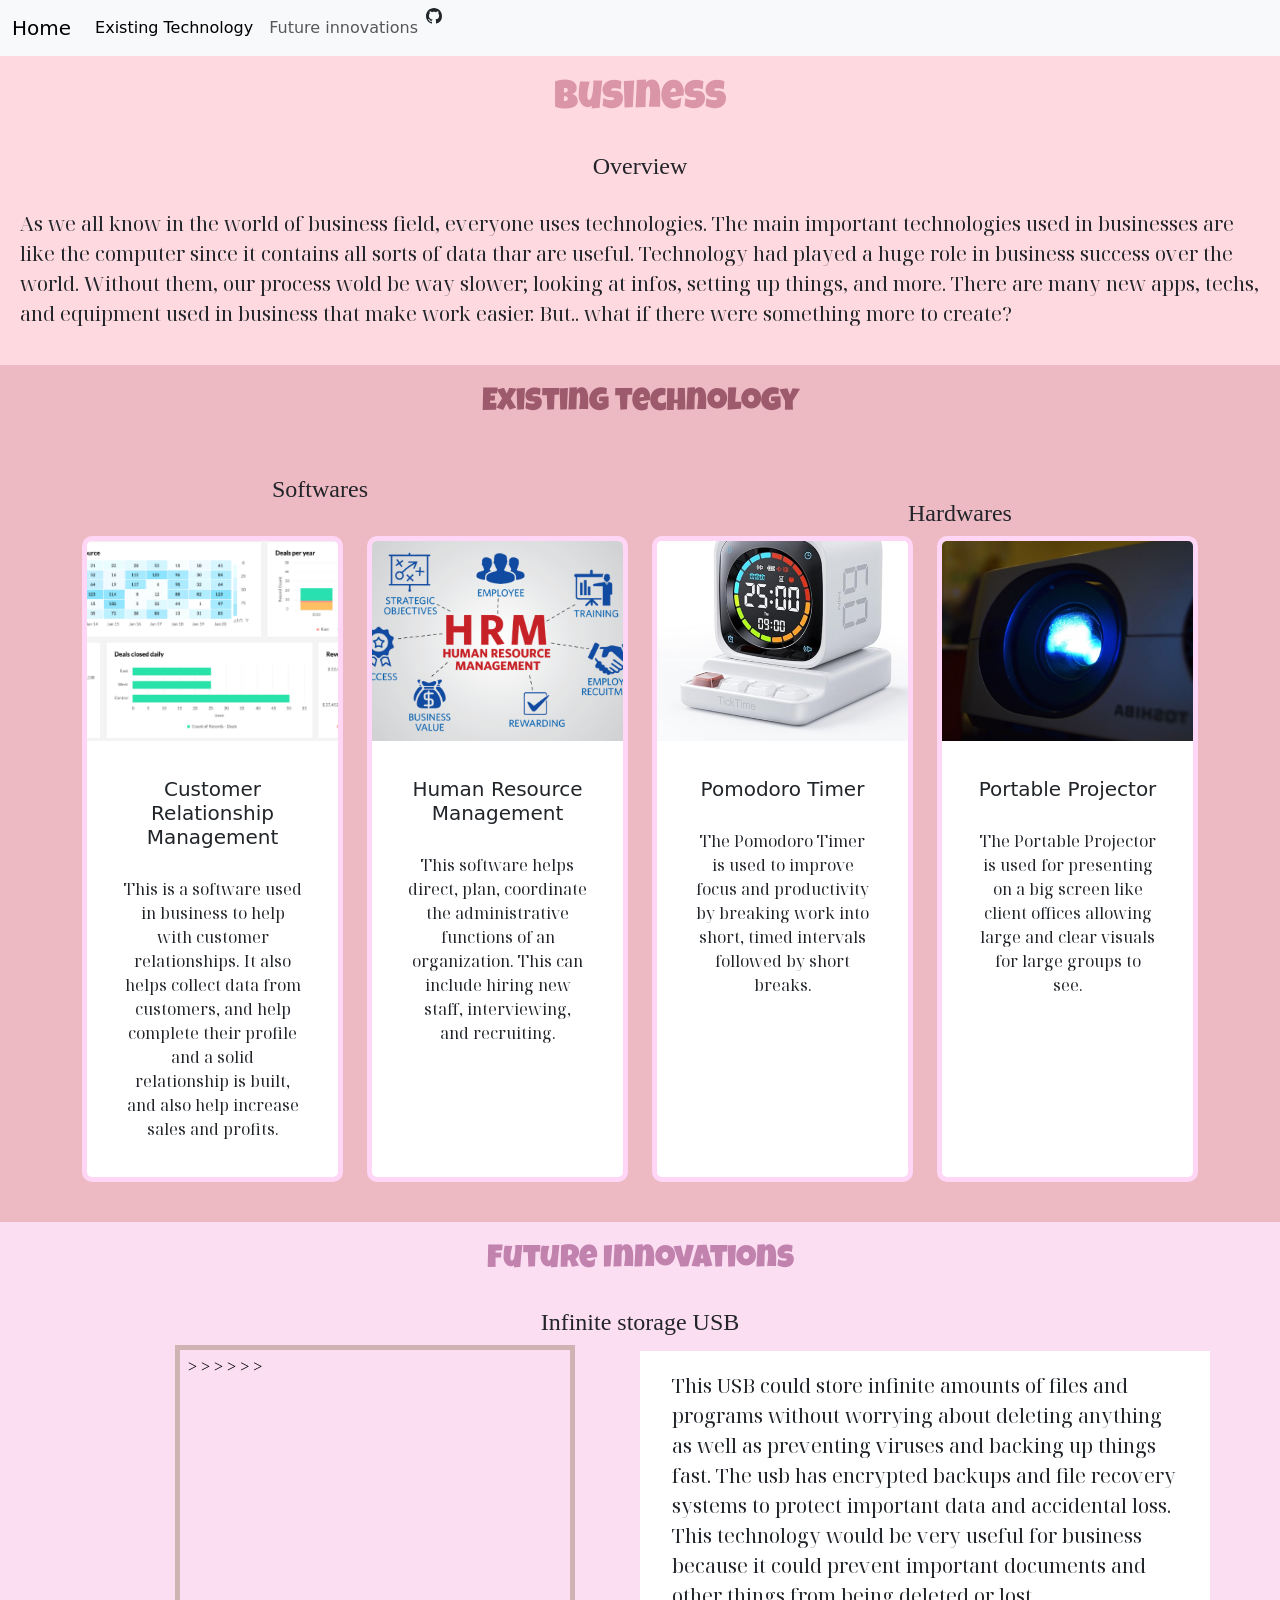
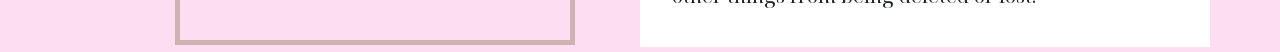
<file: index.html>
<!DOCTYPE html>
<html>
    <head>
        <!-- Required meta tags -->
        <meta charset="utf-8">
        <meta name="viewport" content="width=device-width, initial-scale=1">

        <link href="https://cdn.jsdelivr.net/npm/bootstrap@5.3.0-alpha1/dist/css/bootstrap.min.css" rel="stylesheet" />
        <link href="style.css" rel="stylesheet" type="text/css" />
        <link href="https://fonts.googleapis.com/css2?family=Bodoni+Moda:ital,opsz,wght@0,6..96,400..900;1,6..96,400..900&family=Luckiest+Guy&display=swap" rel="stylesheet">
        <link href="https://fonts.googleapis.com/css2?family=Cherry+Cream+Soda&family=Noto+Serif+Display:ital,wght@0,100..900;1,100..900&display=swap" rel="stylesheet">

        <style>


            /* CSS */

        </style>

        <title>Business</title>
    </head>
    <body>
        <!-- HTML -->

        <nav class="navbar navbar-expand-lg bg-body-tertiary">
  <div class="container-fluid">
    <a class="navbar-brand" href="#">Home</a>
    <button class="navbar-toggler" type="button" data-bs-toggle="collapse" data-bs-target="#navbarNavAltMarkup" aria-controls="navbarNavAltMarkup" aria-expanded="false" aria-label="Toggle navigation">
      <span class="navbar-toggler-icon"></span>
    </button>
    <div class="collapse navbar-collapse" id="navbarNavAltMarkup">
      <div class="navbar-nav">
        <a class="nav-link active" aria-current="page" href="#Existing Technology"> Existing Technology</a>
        <a class="nav-link" href="#Future Innovations">Future innovations</a>

        <i class="bi bi-github"></i>
        <svg xmlns="http://www.w3.org/2000/svg" width="16" height="16" fill="currentColor" class="bi bi-github" viewBox="0 0 16 16">
  <path d="M8 0C3.58 0 0 3.58 0 8c0 3.54 2.29 6.53 5.47 7.59.4.07.55-.17.55-.38 0-.19-.01-.82-.01-1.49-2.01.37-2.53-.49-2.69-.94-.09-.23-.48-.94-.82-1.13-.28-.15-.68-.52-.01-.53.63-.01 1.08.58 1.23.82.72 1.21 1.87.87 2.33.66.07-.52.28-.87.51-1.07-1.78-.2-3.64-.89-3.64-3.95 0-.87.31-1.59.82-2.15-.08-.2-.36-1.02.08-2.12 0 0 .67-.21 2.2.82.64-.18 1.32-.27 2-.27s1.36.09 2 .27c1.53-1.04 2.2-.82 2.2-.82.44 1.1.16 1.92.08 2.12.51.56.82 1.27.82 2.15 0 3.07-1.87 3.75-3.65 3.95.29.25.54.73.54 1.48 0 1.07-.01 1.93-.01 2.2 0 .21.15.46.55.38A8.01 8.01 0 0 0 16 8c0-4.42-3.58-8-8-8"/>
</svg>

      </div>
    </div>
  </div>
</nav>

    <h1> Business </h1>
<div class= "container"></div>
    <h4> Overview </h4>

    <p class="p5 p-b"> As we all know in the world of business field, everyone uses technologies. The main important technologies used in businesses are like the computer since it contains all sorts of data thar are useful. Technology had played a huge role in business success over the world. Without them, our process wold be way slower; looking at infos, setting up things, and more. There are many new apps, techs, and equipment used in business that make work easier. But.. what if there were something more to create?</p>
</div>

<div class="container-fluid bg-1  text-center">
        <h2 id="Existing Technology">Existing technology</h2>
        <div class="row">
          <div class="col-md-6">
              <h4 class= "mt-4">Softwares</h4>
          </div>
          <div class="col-md-6">
            <h4 class="mt-5">Hardwares </h4>
          </div>
      </div>

  <div class="container">
<div class="row">

    <div class="col-md-3 bg-3 d-flex">
      <div class="card w-100 h-100">
        <img src="crm.png" class="card-img-top fixed-img" alt="...">
        <div class="card-body">
          <h5 class="card-title">Customer Relationship Management</h5>
          <p class="card-text">
            This is a software used in business to help with customer relationships.
            It also helps collect data from customers, and help complete their profile and a solid relationship is built, and also help increase sales and profits.
          </p>
        </div>
      </div>
    </div>



    <div class="col-md-3 bg-3 d-flex">
      <div class="card w-100 h-100">
        <img src="hrm.png" class="card-img-top fixed-img" alt="...">
        <div class="card-body">
            <h5 class="card-title">Human Resource Management</h5>
            <p class="card-text">
              This software helps direct, plan, coordinate the administrative functions
              of an organization. This can include hiring new staff, interviewing, and recruiting.</p>
          </div>
          </div>
        </div>

        <div class="col-md-3 bg-3 d-flex">
            <div class="card w-100 h-100">
            <img src="pom.png" class="card-img-top fixed-img" alt="...">
              <div class="card-body">
                <h5 class="card-title">Pomodoro Timer</h5>
                <p class="card-text">The Pomodoro Timer is used to improve focus and productivity by breaking work into short, timed intervals followed by short breaks. </p>
              </div>
            </div>
        </div>

        <div class="col-md-3 bg-3 d-flex">
            <div class="card w-100 h-100">
            <img src="portablep.png" class="card-img-top fixed-img" alt="...">
              <div class="card-body">
                <h5 class="card-title"> Portable Projector</h5>
                <p class="card-text">The Portable Projector is used for presenting on a big screen like client offices allowing large and clear visuals for large groups to see.  </p>
             </div>
           </div>
         </div>
      </div>
   </div>
</div>

<div class="container-fluid bg-4 text-center">
<h2 id="Future Innovations" style= "color: #c282ae;"> Future Innovations</h2>

<div class="container">

    <h4>Infinite storage USB </h4>
<div class= "row align-items-center">
  <div class="col-md-6">
<iframe src="Aframe.html" class= "aframe"></iframe>
    </div>

    <div class="col-md-6 bg-5 text-start">
      <p class="p5">This USB could store infinite amounts of files and programs without worrying about deleting anything as well as preventing viruses and backing up things fast. The usb has encrypted backups and file recovery systems to protect important data and accidental loss. This technology would be very useful for business because it could prevent important documents and other things from being deleted or lost.</p>
       </div>
      </div>
    </div>
  </div>
</div>



        <script src="https://cdn.jsdelivr.net/npm/bootstrap@5.3.0-alpha1/dist/js/bootstrap.bundle.min.js"></script>
        <!-- <script src="script.js"></script> -->
        <script>
            // JS


        </script>
    </body>
</html>
</file>
<file: style.css>
body {
    background-color: #ffd9e0;
}

h1 {
    font-family: Luckiest Guy;
    padding: 20px;
    text-align: center;
    color:#db95a8;
}

h2 {
    font-family: Luckiest Guy;
    padding: 20px;
    text-align: center;
    color: #9c5a6c;
}
h4 {
    text-align:center;
    font-family: Cherry Cream Soda;
}

p{
    font-family: Noto Serif Display;
    padding: 20px;
}
.bg-1{
 background-color: #edb9c3;
 padding-bottom: 40px;
}
.card {
  margin: 0 auto;
  border-color: #ffd6f5;
  border-width:  5px;
  border-style: solid;
  border-radius: 10px;
}

.card img{
  height:200px;
  object-fit:cover;
  margin-bottom: 20px;
}

.aframe {
  width: 400px;
  height: 300px;
  justify-content: center;
  margin-left: 40px;
  border: 5px solid;
  border-color: #CFB2B2;
}

.bg-4{
    background-color: #fcdef3;
}

.bg-2{
    background-color: #fcdef3;
}
.bg-5{
    background-color:#ffffff;
    border: 2px;

}


.p5 {
    font-size: 20px;
}


.fixed-img {
  height: 200px;
  width: 100%;
}

. p-b{
background-color: #ffffff;
}
</file>
